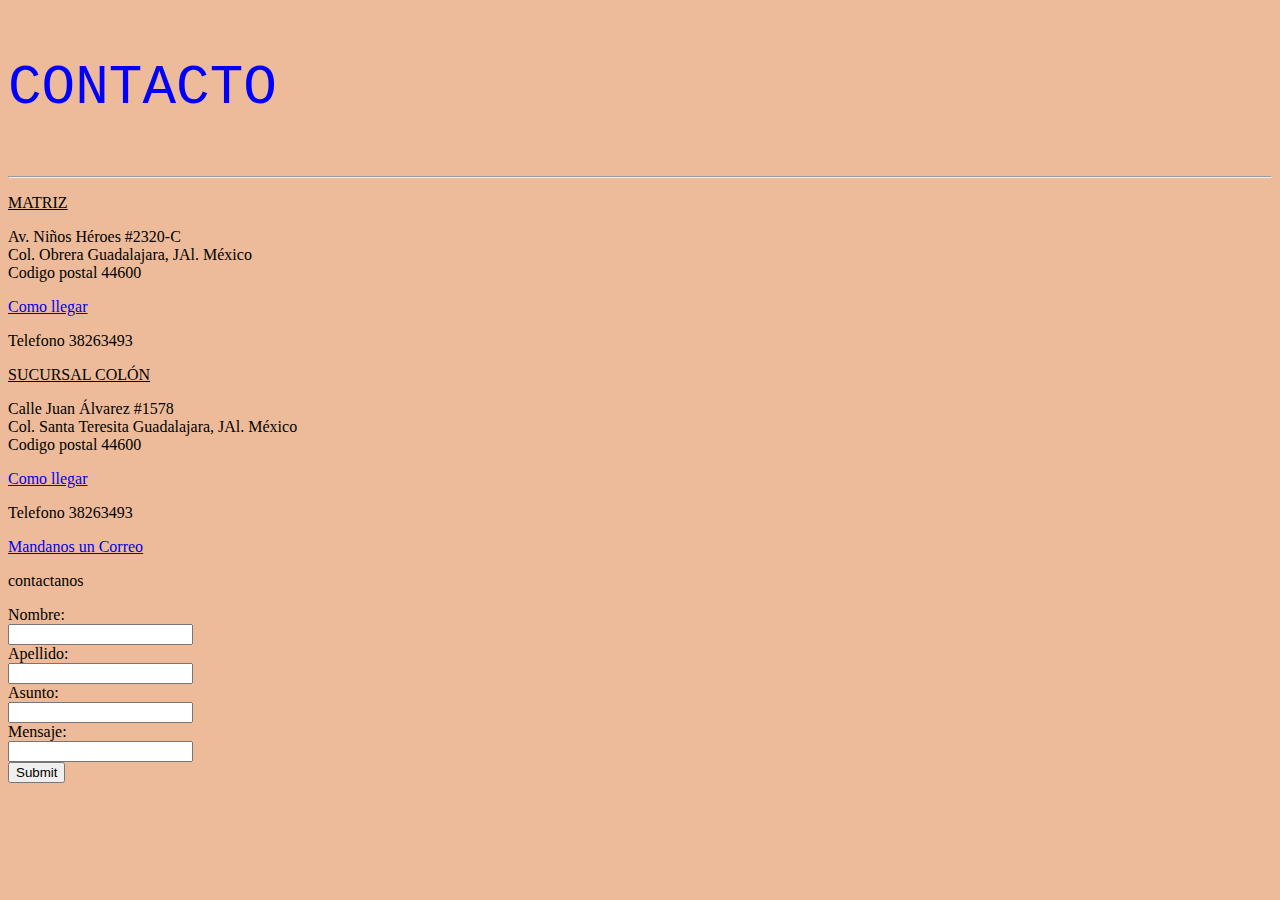
<file: des/index.html>
<!DOCTYPE html>
<html lang="en-es">
<head>
<title>Pata de Palo</title>
 <meta charset="UTF-8">

<style>
#contacto  {
  color: #0000ff;
  font-family: courier;
  font-size: 350%;
}
</style>
</head>
<body style="background-color:#EDBB99;">

<p id="contacto">CONTACTO</P>
<hr>
<p><ins>MATRIZ</ins></p>
<p>Av. Niños Héroes #2320-C <br>
Col. Obrera Guadalajara, JAl. México <br>
Codigo postal 44600 <br></p> 
<a href="https://www.google.com.mx/maps/place/Av+Ni%C3%B1os+H%C3%A9roes+2320-c,+Obrera,+44140+Guadalajara,+Jal./@20.6669747,-103.3777125,17z/data=!3m1!4b1!4m5!3m4!1s0x8428ae097b006eff:0x74f55a3f7bc1d84!8m2!3d20.6669697!4d-103.3755238">Como llegar</a>
<p> Telefono 38263493</p>

<p><ins>SUCURSAL COLÓN</ins></p>
<p>Calle Juan Álvarez #1578 <br>
Col. Santa Teresita Guadalajara, JAl. México <br>
Codigo postal 44600 <br></p> 
<a href="https://www.google.com.mx/maps/place/Calle+Juan+%C3%81lvarez+1578,+Santa+Teresita,+44600+Guadalajara,+Jal./@20.6850821,-103.3710934,17z/data=!3m1!4b1!4m5!3m4!1s0x8428ae18362e8f7f:0x40dd9c6041dab732!8m2!3d20.6850771!4d-103.3689047">Como llegar</a>
<p> Telefono 38263493</p>

<a href="https://onedrive.live.com/about/es-mx/signin/">Mandanos un Correo</a>

<p id="formulario">contactanos</p>

<form action="/action_page.php">
  Nombre:<br>
  <input type="text" name="Nombre">
  <br>
  Apellido:<br>
  <input type="text" name="Apellido">
  <br>
   Asunto:<br>
  <input type="text" name="Asunto">
  <br>
   Mensaje:<br>
  <input type="text" name="Mensaje">
  <br>
  <input type="submit" value="Submit">
</form> 
<!--<button>ENVIAR</button> -->

<!-- Write your comments here -->
</body>
</html>
</file>
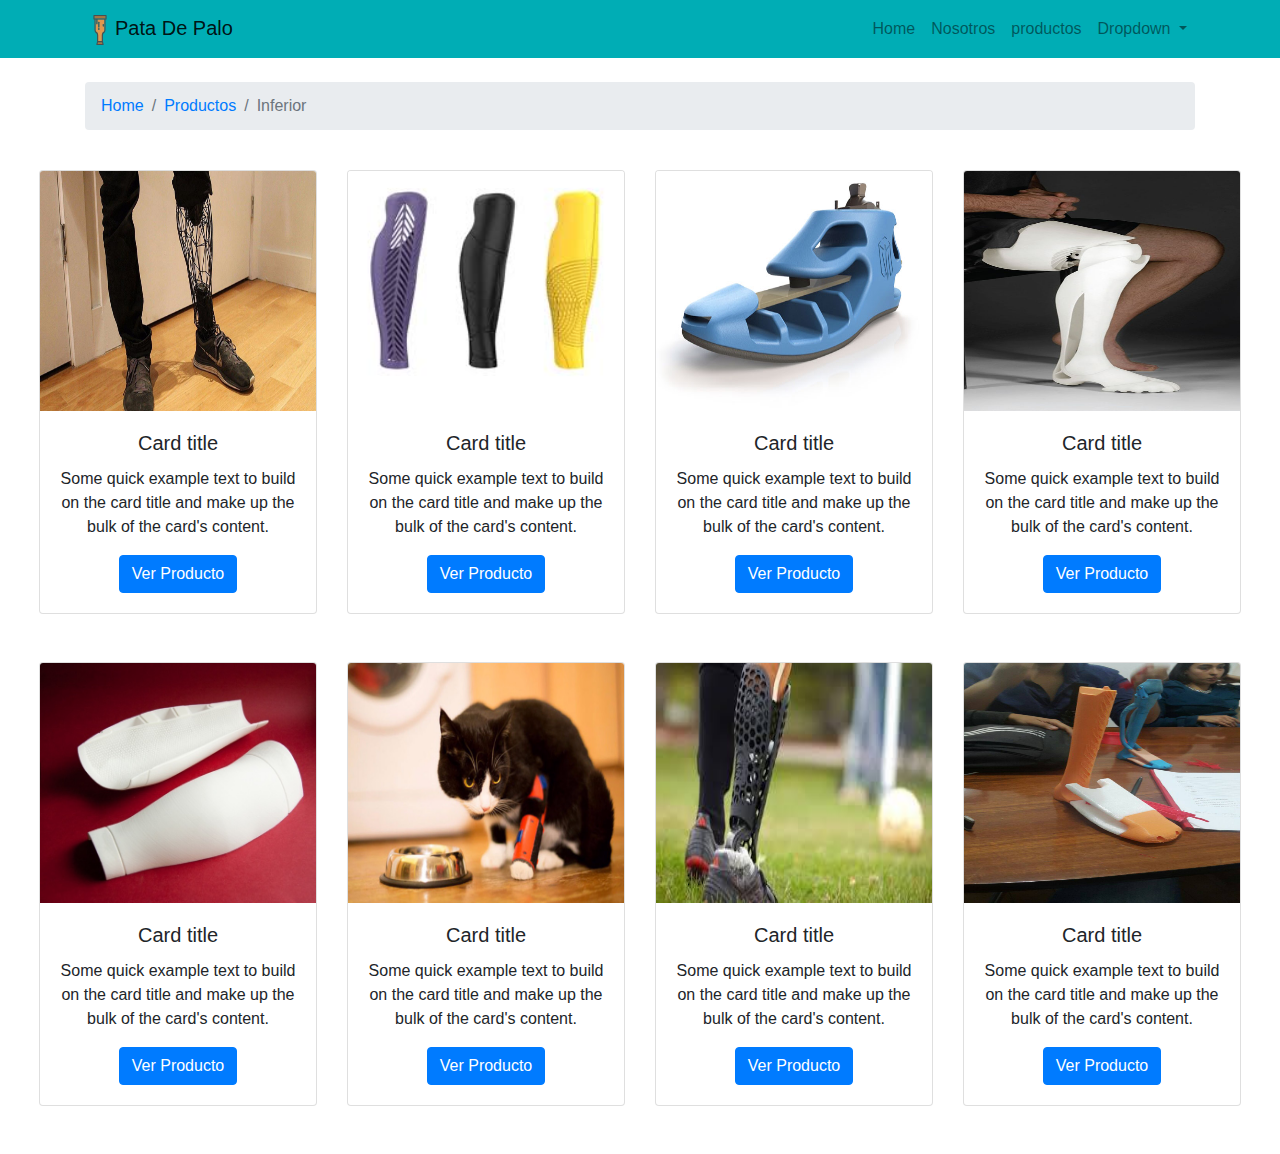
<file: catalogo.1.html>
<!doctype html>
<html lang="en">
  <head>
    <!-- Required meta tags -->
    <meta charset="utf-8">
    <meta name="viewport" content="width=device-width, initial-scale=1, shrink-to-fit=no">

    <link rel="stylesheet" href="catalogo.css">

    <!-- Bootstrap CSS -->
    <link rel="stylesheet" href="https://stackpath.bootstrapcdn.com/bootstrap/4.3.1/css/bootstrap.min.css" integrity="sha384-ggOyR0iXCbMQv3Xipma34MD+dH/1fQ784/j6cY/iJTQUOhcWr7x9JvoRxT2MZw1T" crossorigin="anonymous">

    <title>Productos Superior</title>
    <style>
  
        .title{
            background-color: aqua;
        } 
        </style>
       

  </head>
  <body data-spy="scroll" data-target="#navbar" data-offset="59">

    <!--header-->
    <nav id="header" class="navbar navbar-expand-lg navbar-light sticky-top" style="background-color: #e3f2fd;">
        <div class="container">
            <a class="navbar-brand" href="#"><img src="/img/wooden-leg.svg" width="30px" alt="">Pata De Palo</a>
            <button class="navbar-toggler" type="button" data-toggle="collapse" data-target="#navbar"
                aria-controls="navbarSupportedContent" aria-expanded="false" aria-label="Toggle navigation">
                <span class="navbar-toggler-icon"></span>
            </button>

            <div class="collapse navbar-collapse" id="navbar">
                <ul class="navbar-nav ml-auto">
                    <li class="nav-item">
                        <a class="nav-link" href="#main">Home <span class="sr-only">(current)</span></a>
                    </li>
                    <li class="nav-item">
                        <a class="nav-link" href="#speakers">Nosotros</a>
                    </li>
                    <li class="nav-item">
                        <a class="nav-link text-platzi" href="#">productos</a>
                    </li>
                    <li class="nav-item dropdown">
                        <a class="nav-link dropdown-toggle" href="#" id="navbarDropdown" role="button"
                            data-toggle="dropdown" aria-haspopup="true" aria-expanded="false">
                            Dropdown
                        </a>
                        <div class="dropdown-menu" aria-labelledby="navbarDropdown">
                            <a class="dropdown-item" href="#">Action</a>
                            <a class="dropdown-item" href="#">Another action</a>
                            <div class="dropdown-divider"></div>
                            <a class="dropdown-item" href="#">Contacto</a>
                        </div>
                    </li>

                </ul>

            </div>
        </div>
    </nav>

     <!--barra de bread-->
     <section class="container mt-4" id="bread">
        <div class="row">
            <section class="col-12 ">
                <ol class="breadcrumb">
                    <li class="breadcrumb-item"><a href="index.html">Home</a></li>
                    <li class="breadcrumb-item"><a href="#">Productos</a></li>
                    <li class="breadcrumb-item active" aria-current="page">Inferior</li>
                </ol>
            </section>
        </div>


    </section>

   

    
    
    <div class="row m-4 content-center"  >
        <div class=" col-md-6 col-lg-3 mb-4">
            <div class="card text-center" id="producto">
                <img class="card-img-top" src="/img/inferior/pierna1.jpg" alt="Card image cap">
                <div class="card-body">
                  <h5 class="card-title">Card title</h5>
                  <p class="card-text">Some quick example text to build on the card title and make up the bulk of the card's content.</p>
                  <a href="#" class="btn btn-primary">Ver Producto</a>
                </div>
              </div>
        </div>

        <div class=" col-md-6 col-lg-3 mb-4" >
            <div class="card text-center" id="producto">
                <img class="card-img-top" src="img/inferior/pierna2.jpg" alt="Card image cap">
                <div class="card-body">
                  <h5 class="card-title">Card title</h5>
                  <p class="card-text">Some quick example text to build on the card title and make up the bulk of the card's content.</p>
                  <a href="#" class="btn btn-primary">Ver Producto</a>
                </div>
              </div>
        </div>

        <div class=" col-md-6 col-lg-3 mb-4" >
            <div class="card text-center" id="producto">
                <img class="card-img-top" src="/img/inferior/pie1.jpg" alt="Card image cap">
                <div class="card-body">
                  <h5 class="card-title">Card title</h5>
                  <p class="card-text">Some quick example text to build on the card title and make up the bulk of the card's content.</p>
                  <a href="#" class="btn btn-primary">Ver Producto</a>
                </div>
              </div>
        </div>

        <div class="col-md-6 col-lg-3 mb-4" >
            <div class="card text-center" id="producto">
                <img class="card-img-top" src="img/inferior/piena larga.jpg" alt="Card image cap">
                <div class="card-body">
                  <h5 class="card-title">Card title</h5>
                  <p class="card-text">Some quick example text to build on the card title and make up the bulk of the card's content.</p>
                  <a href="#" class="btn btn-primary">Ver Producto</a>
                </div>
              </div>
        </div>
            
    </div>

    <div class="row m-4 content-center">
        <div class=" col-md-6 col-lg-3 mb-4" >
            <div class="card text-center" id="producto">
                <img class="card-img-top" src="img/inferior/pantorrilla.jpg" alt="Card image cap">
                <div class="card-body">
                  <h5 class="card-title">Card title</h5>
                  <p class="card-text">Some quick example text to build on the card title and make up the bulk of the card's content.</p>
                  <a href="#" class="btn btn-primary">Ver Producto</a>
                </div>
              </div>
        </div>

        <div class=" col-md-6 col-lg-3 mb-4" >
            <div class="card text-center" id="producto">
                <img class="card-img-top" src="img/inferior/mascota.jpg" alt="Card image cap">
                <div class="card-body">
                  <h5 class="card-title">Card title</h5>
                  <p class="card-text">Some quick example text to build on the card title and make up the bulk of the card's content.</p>
                  <a href="#" class="btn btn-primary">Ver Producto</a>
                </div>
              </div>
        </div>

        <div class=" col-md-6 col-lg-3 mb-4" >
            <div class="card text-center" id="producto">
                <img class="card-img-top" src="img/inferior/deportiva.jpg" alt="Card image cap">
                <div class="card-body">
                  <h5 class="card-title">Card title</h5>
                  <p class="card-text">Some quick example text to build on the card title and make up the bulk of the card's content.</p>
                  <a href="#" class="btn btn-primary">Ver Producto</a>
                </div>
              </div>
        </div>

        <div class="col-md-6 col-lg-3 mb-4" >
            <div class="card text-center" id="producto">
                <img class="card-img-top" src="img/inferior/pienaMaker.jpg" alt="Card image cap">
                <div class="card-body">
                  <h5 class="card-title">Card title</h5>
                  <p class="card-text">Some quick example text to build on the card title and make up the bulk of the card's content.</p>
                  <a href="#" class="btn btn-primary">Ver Producto</a>
                </div>
              </div>
        </div>


      

    <!-- Optional JavaScript -->
    <!-- jQuery first, then Popper.js, then Bootstrap JS -->
    <script src="https://code.jquery.com/jquery-3.3.1.slim.min.js" integrity="sha384-q8i/X+965DzO0rT7abK41JStQIAqVgRVzpbzo5smXKp4YfRvH+8abtTE1Pi6jizo" crossorigin="anonymous"></script>
    <script src="https://cdnjs.cloudflare.com/ajax/libs/popper.js/1.14.7/umd/popper.min.js" integrity="sha384-UO2eT0CpHqdSJQ6hJty5KVphtPhzWj9WO1clHTMGa3JDZwrnQq4sF86dIHNDz0W1" crossorigin="anonymous"></script>
    <script src="https://stackpath.bootstrapcdn.com/bootstrap/4.3.1/js/bootstrap.min.js" integrity="sha384-JjSmVgyd0p3pXB1rRibZUAYoIIy6OrQ6VrjIEaFf/nJGzIxFDsf4x0xIM+B07jRM" crossorigin="anonymous"></script>
  </body>
</html>
</file>
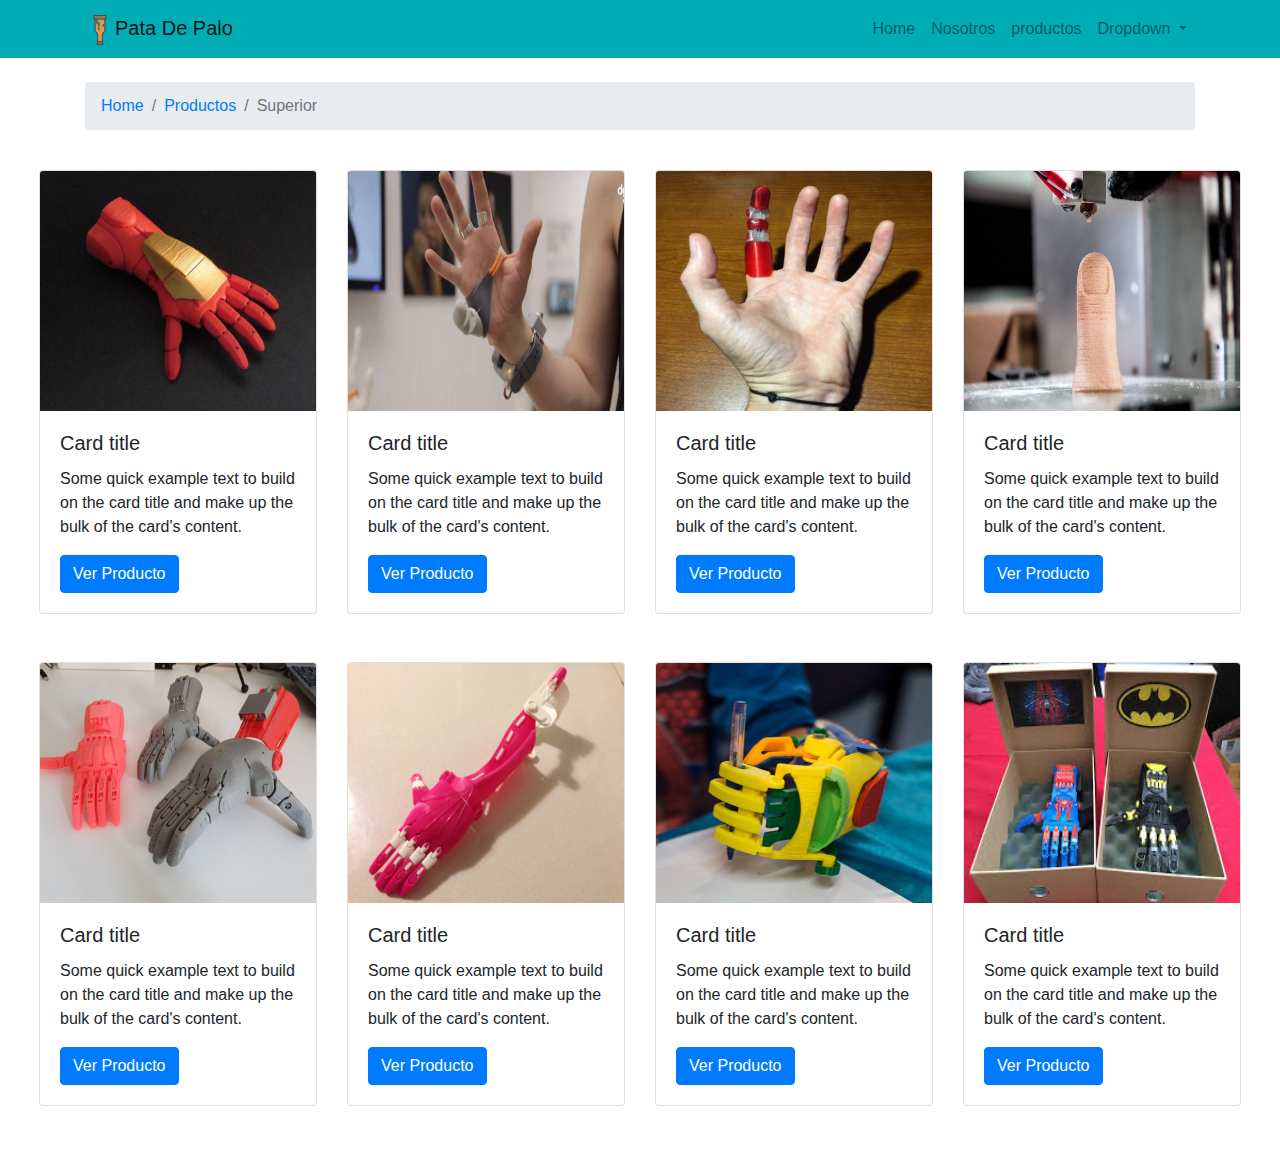
<file: catalogo.2.html>
<!doctype html>
<html lang="en">
  <head>
    <!-- Required meta tags -->
    <meta charset="utf-8">
    <meta name="viewport" content="width=device-width, initial-scale=1, shrink-to-fit=no">

    <link rel="stylesheet" href="catalogo.css">

    <!-- Bootstrap CSS -->
    <link rel="stylesheet" href="https://stackpath.bootstrapcdn.com/bootstrap/4.3.1/css/bootstrap.min.css" integrity="sha384-ggOyR0iXCbMQv3Xipma34MD+dH/1fQ784/j6cY/iJTQUOhcWr7x9JvoRxT2MZw1T" crossorigin="anonymous">

    <title>Productos Superior</title>
    <style>
  
        .title{
            background-color: aqua;
        } 
        </style>
       

  </head>
  <body data-spy="scroll" data-target="#navbar" data-offset="59">

    <!--header-->
    <nav id="header" class="navbar navbar-expand-lg navbar-light sticky-top" style="background-color: #e3f2fd;">
        <div class="container">
            <a class="navbar-brand" href="#"><img src="/img/wooden-leg.svg" width="30px" alt="">Pata De Palo</a>
            <button class="navbar-toggler" type="button" data-toggle="collapse" data-target="#navbar"
                aria-controls="navbarSupportedContent" aria-expanded="false" aria-label="Toggle navigation">
                <span class="navbar-toggler-icon"></span>
            </button>

            <div class="collapse navbar-collapse" id="navbar">
                <ul class="navbar-nav ml-auto">
                    <li class="nav-item">
                        <a class="nav-link" href="#main">Home <span class="sr-only">(current)</span></a>
                    </li>
                    <li class="nav-item">
                        <a class="nav-link" href="#speakers">Nosotros</a>
                    </li>
                    <li class="nav-item">
                        <a class="nav-link text-platzi" href="#">productos</a>
                    </li>
                    <li class="nav-item dropdown">
                        <a class="nav-link dropdown-toggle" href="#" id="navbarDropdown" role="button"
                            data-toggle="dropdown" aria-haspopup="true" aria-expanded="false">
                            Dropdown
                        </a>
                        <div class="dropdown-menu" aria-labelledby="navbarDropdown">
                            <a class="dropdown-item" href="#">Action</a>
                            <a class="dropdown-item" href="#">Another action</a>
                            <div class="dropdown-divider"></div>
                            <a class="dropdown-item" href="#">Contacto</a>
                        </div>
                    </li>

                </ul>

            </div>
        </div>
    </nav>

     <!--barra de bread-->
     <section class="container mt-4" id="bread">
        <div class="row">
            <section class="col-12 ">
                <ol class="breadcrumb">
                    <li class="breadcrumb-item"><a href="index.html">Home</a></li>
                    <li class="breadcrumb-item"><a href="#">Productos</a></li>
                    <li class="breadcrumb-item active" aria-current="page">Superior</li>
                </ol>
            </section>
        </div>


    </section>

   

    
    
    <div class="row m-4 content-center"  >
        <div class=" col-md-6 col-lg-3 mb-4">
            <div class="card" id="producto">
                <img class="card-img-top" src="/img/superior/ironman.jpg" alt="Card image cap">
                <div class="card-body">
                  <h5 class="card-title">Card title</h5>
                  <p class="card-text">Some quick example text to build on the card title and make up the bulk of the card's content.</p>
                  <a href="#" class="btn btn-primary">Ver Producto</a>
                </div>
              </div>
        </div>

        <div class=" col-md-6 col-lg-3 mb-4" >
            <div class="card" id="producto">
                <img class="card-img-top" src="img/superior/dedo.jpeg" alt="Card image cap">
                <div class="card-body">
                  <h5 class="card-title">Card title</h5>
                  <p class="card-text">Some quick example text to build on the card title and make up the bulk of the card's content.</p>
                  <a href="#" class="btn btn-primary">Ver Producto</a>
                </div>
              </div>
        </div>

        <div class=" col-md-6 col-lg-3 mb-4" >
            <div class="card" id="producto">
                <img class="card-img-top" src="/img/superior/Dedo2.PNG" alt="Card image cap">
                <div class="card-body">
                  <h5 class="card-title">Card title</h5>
                  <p class="card-text">Some quick example text to build on the card title and make up the bulk of the card's content.</p>
                  <a href="#" class="btn btn-primary">Ver Producto</a>
                </div>
              </div>
        </div>

        <div class="col-md-6 col-lg-3 mb-4" >
            <div class="card" id="producto">
                <img class="card-img-top" src="img/superior/dedo1.jpg" alt="Card image cap">
                <div class="card-body">
                  <h5 class="card-title">Card title</h5>
                  <p class="card-text">Some quick example text to build on the card title and make up the bulk of the card's content.</p>
                  <a href="#" class="btn btn-primary">Ver Producto</a>
                </div>
              </div>
        </div>
            
    </div>

    <div class="row m-4 content-center">
        <div class=" col-md-6 col-lg-3 mb-4" >
            <div class="card" id="producto">
                <img class="card-img-top" src="img/superior/mano1.jpg" alt="Card image cap">
                <div class="card-body">
                  <h5 class="card-title">Card title</h5>
                  <p class="card-text">Some quick example text to build on the card title and make up the bulk of the card's content.</p>
                  <a href="#" class="btn btn-primary">Ver Producto</a>
                </div>
              </div>
        </div>

        <div class=" col-md-6 col-lg-3 mb-4" >
            <div class="card" id="producto">
                <img class="card-img-top" src="img/superior/manob.jpg" alt="Card image cap">
                <div class="card-body">
                  <h5 class="card-title">Card title</h5>
                  <p class="card-text">Some quick example text to build on the card title and make up the bulk of the card's content.</p>
                  <a href="#" class="btn btn-primary">Ver Producto</a>
                </div>
              </div>
        </div>

        <div class=" col-md-6 col-lg-3 mb-4" >
            <div class="card" id="producto">
                <img class="card-img-top" src="img/superior/infantil.jpg" alt="Card image cap">
                <div class="card-body">
                  <h5 class="card-title">Card title</h5>
                  <p class="card-text">Some quick example text to build on the card title and make up the bulk of the card's content.</p>
                  <a href="#" class="btn btn-primary">Ver Producto</a>
                </div>
              </div>
        </div>

        <div class="col-md-6 col-lg-3 mb-4" >
            <div class="card" id="producto">
                <img class="card-img-top" src="img/superior/infantil2.jpg" alt="Card image cap">
                <div class="card-body">
                  <h5 class="card-title">Card title</h5>
                  <p class="card-text">Some quick example text to build on the card title and make up the bulk of the card's content.</p>
                  <a href="#" class="btn btn-primary">Ver Producto</a>
                </div>
              </div>
        </div>


      

    <!-- Optional JavaScript -->
    <!-- jQuery first, then Popper.js, then Bootstrap JS -->
    <script src="https://code.jquery.com/jquery-3.3.1.slim.min.js" integrity="sha384-q8i/X+965DzO0rT7abK41JStQIAqVgRVzpbzo5smXKp4YfRvH+8abtTE1Pi6jizo" crossorigin="anonymous"></script>
    <script src="https://cdnjs.cloudflare.com/ajax/libs/popper.js/1.14.7/umd/popper.min.js" integrity="sha384-UO2eT0CpHqdSJQ6hJty5KVphtPhzWj9WO1clHTMGa3JDZwrnQq4sF86dIHNDz0W1" crossorigin="anonymous"></script>
    <script src="https://stackpath.bootstrapcdn.com/bootstrap/4.3.1/js/bootstrap.min.js" integrity="sha384-JjSmVgyd0p3pXB1rRibZUAYoIIy6OrQ6VrjIEaFf/nJGzIxFDsf4x0xIM+B07jRM" crossorigin="anonymous"></script>
  </body>
</html>
</file>
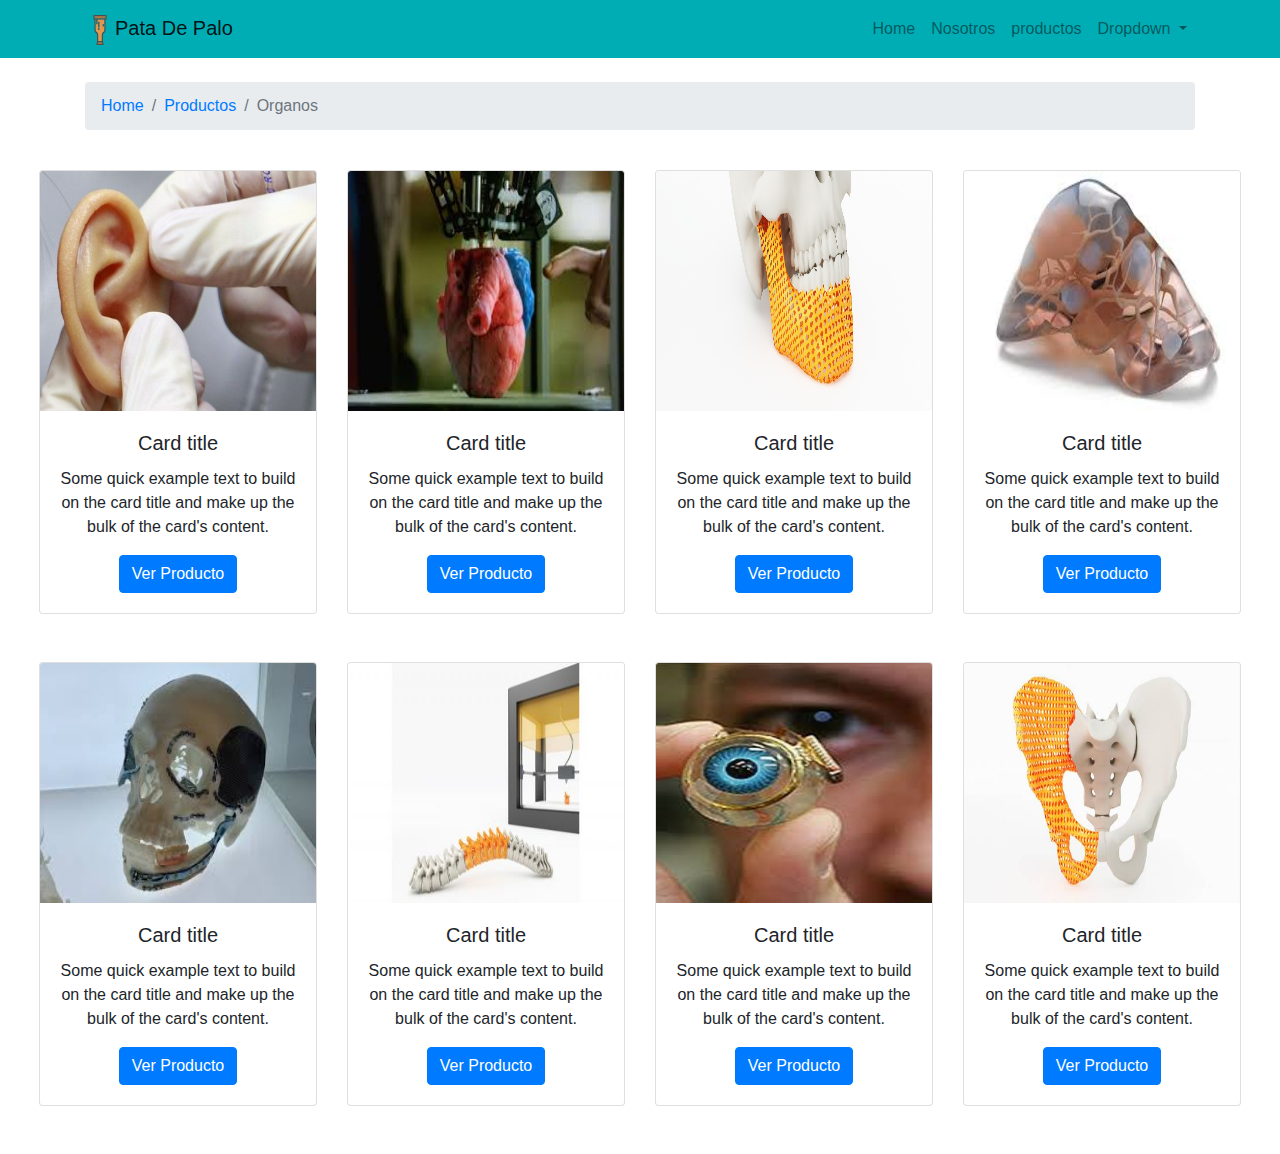
<file: catalogo.3.html>
<!doctype html>
<html lang="en">
  <head>
    <!-- Required meta tags -->
    <meta charset="utf-8">
    <meta name="viewport" content="width=device-width, initial-scale=1, shrink-to-fit=no">

    <link rel="stylesheet" href="catalogo.css">

    <!-- Bootstrap CSS -->
    <link rel="stylesheet" href="https://stackpath.bootstrapcdn.com/bootstrap/4.3.1/css/bootstrap.min.css" integrity="sha384-ggOyR0iXCbMQv3Xipma34MD+dH/1fQ784/j6cY/iJTQUOhcWr7x9JvoRxT2MZw1T" crossorigin="anonymous">

    <title>Productos Organos</title>
    <style>
  
        .title{
            background-color: aqua;
        } 
        </style>
       

  </head>
  <body data-spy="scroll" data-target="#navbar" data-offset="59">

    <!--header-->
    <nav id="header" class="navbar navbar-expand-lg navbar-light sticky-top" style="background-color: #e3f2fd;">
        <div class="container">
            <a class="navbar-brand" href="#"><img src="/img/wooden-leg.svg" width="30px" alt="">Pata De Palo</a>
            <button class="navbar-toggler" type="button" data-toggle="collapse" data-target="#navbar"
                aria-controls="navbarSupportedContent" aria-expanded="false" aria-label="Toggle navigation">
                <span class="navbar-toggler-icon"></span>
            </button>

            <div class="collapse navbar-collapse" id="navbar">
                <ul class="navbar-nav ml-auto">
                    <li class="nav-item">
                        <a class="nav-link" href="#main">Home <span class="sr-only">(current)</span></a>
                    </li>
                    <li class="nav-item">
                        <a class="nav-link" href="#speakers">Nosotros</a>
                    </li>
                    <li class="nav-item">
                        <a class="nav-link text-platzi" href="#">productos</a>
                    </li>
                    <li class="nav-item dropdown">
                        <a class="nav-link dropdown-toggle" href="#" id="navbarDropdown" role="button"
                            data-toggle="dropdown" aria-haspopup="true" aria-expanded="false">
                            Dropdown
                        </a>
                        <div class="dropdown-menu" aria-labelledby="navbarDropdown">
                            <a class="dropdown-item" href="#">Action</a>
                            <a class="dropdown-item" href="#">Another action</a>
                            <div class="dropdown-divider"></div>
                            <a class="dropdown-item" href="#">Contacto</a>
                        </div>
                    </li>

                </ul>

            </div>
        </div>
    </nav>

     <!--barra de bread-->
     <section class="container mt-4" id="bread">
        <div class="row">
            <section class="col-12 ">
                <ol class="breadcrumb">
                    <li class="breadcrumb-item"><a href="index.html">Home</a></li>
                    <li class="breadcrumb-item"><a href="#">Productos</a></li>
                    <li class="breadcrumb-item active" aria-current="page">Organos</li>
                </ol>
            </section>
        </div>


    </section>

   

    
    
    <div class="row m-4 content-center"  >
        <div class=" col-md-6 col-lg-3 mb-4">
            <div class="card text-center" id="producto">
                <img class="card-img-top" src="/img/organos/oreja.jpg" alt="Card image cap" >
                <div class="card-body">
                  <h5 class="card-title">Card title</h5>
                  <p class="card-text">Some quick example text to build on the card title and make up the bulk of the card's content.</p>
                  <a href="vistas/vista2.html" class="btn btn-primary">Ver Producto</a>
                </div>
              </div>
        </div>

        <div class=" col-md-6 col-lg-3 mb-4" >
            <div class="card text-center" id="producto">
                <img class="card-img-top" src="img/organos/images.jpg" alt="Card image cap">
                <div class="card-body">
                  <h5 class="card-title">Card title</h5>
                  <p class="card-text">Some quick example text to build on the card title and make up the bulk of the card's content.</p>
                  <a href="vistas/vista3.html" class="btn btn-primary">Ver Producto</a>
                </div>
              </div>
        </div>

        <div class=" col-md-6 col-lg-3 mb-4" >
            <div class="card text-center" id="producto">
                <img class="card-img-top" src="/img/organos/iStock-519712612-e1481805877746.jpg" alt="Card image cap">
                <div class="card-body">
                  <h5 class="card-title">Card title</h5>
                  <p class="card-text">Some quick example text to build on the card title and make up the bulk of the card's content.</p>
                  <a href="vistas/vista4.html "class="btn btn-primary">Ver Producto</a>
                </div>
              </div>
        </div>

        <div class="col-md-6 col-lg-3 mb-4" >
            <div class="card text-center" id="producto">
                <img class="card-img-top" src="img/organos/descarga (2).jpg" alt="Card image cap">
                <div class="card-body">
                  <h5 class="card-title">Card title</h5>
                  <p class="card-text">Some quick example text to build on the card title and make up the bulk of the card's content.</p>
                  <a href="vistas/vista5.html" class="btn btn-primary">Ver Producto</a>
                </div>
              </div>
        </div>
            
    </div>

    <div class="row m-4 content-center">
        <div class=" col-md-6 col-lg-3 mb-4" >
            <div class="card text-center" id="producto">
                <img class="card-img-top" src="img/organos/descarga (1).jpg" alt="Card image cap">
                <div class="card-body">
                  <h5 class="card-title">Card title</h5>
                  <p class="card-text">Some quick example text to build on the card title and make up the bulk of the card's content.</p>
                  <a href="vistas/vista6.html" class="btn btn-primary">Ver Producto</a>
                </div>
              </div>
        </div>

        <div class=" col-md-6 col-lg-3 mb-4" >
            <div class="card text-center" id="producto">
                <img class="card-img-top" src="img/organos/portada.jpg" alt="Card image cap">
                <div class="card-body">
                  <h5 class="card-title">Card title</h5>
                  <p class="card-text">Some quick example text to build on the card title and make up the bulk of the card's content.</p>
                  <a href="/vistas/vista7.html" class="btn btn-primary">Ver Producto</a>
                </div>
              </div>
        </div>

        <div class=" col-md-6 col-lg-3 mb-4" >
            <div class="card text-center" id="producto">
                <img class="card-img-top" src="img/organos/descarga.jpg" alt="Card image cap">
                <div class="card-body">
                  <h5 class="card-title">Card title</h5>
                  <p class="card-text">Some quick example text to build on the card title and make up the bulk of the card's content.</p>
                  <a href="/vistas/vista8.html" class="btn btn-primary">Ver Producto</a>
                </div>
              </div>
        </div>

        <div class="col-md-6 col-lg-3 mb-4" >
            <div class="card text-center" id="producto">
                <img class="card-img-top" src="img/pelvis.jpg" alt="Card image cap">
                <div class="card-body">
                  <h5 class="card-title">Card title</h5>
                  <p class="card-text">Some quick example text to build on the card title and make up the bulk of the card's content.</p>
                  <a href="vista.html" class="btn btn-primary">Ver Producto</a>
                </div>
              </div>
        </div>


      

    <!-- Optional JavaScript -->
    <!-- jQuery first, then Popper.js, then Bootstrap JS -->
    <script src="https://code.jquery.com/jquery-3.3.1.slim.min.js" integrity="sha384-q8i/X+965DzO0rT7abK41JStQIAqVgRVzpbzo5smXKp4YfRvH+8abtTE1Pi6jizo" crossorigin="anonymous"></script>
    <script src="https://cdnjs.cloudflare.com/ajax/libs/popper.js/1.14.7/umd/popper.min.js" integrity="sha384-UO2eT0CpHqdSJQ6hJty5KVphtPhzWj9WO1clHTMGa3JDZwrnQq4sF86dIHNDz0W1" crossorigin="anonymous"></script>
    <script src="https://stackpath.bootstrapcdn.com/bootstrap/4.3.1/js/bootstrap.min.js" integrity="sha384-JjSmVgyd0p3pXB1rRibZUAYoIIy6OrQ6VrjIEaFf/nJGzIxFDsf4x0xIM+B07jRM" crossorigin="anonymous"></script>
  </body>
</html>
</file>
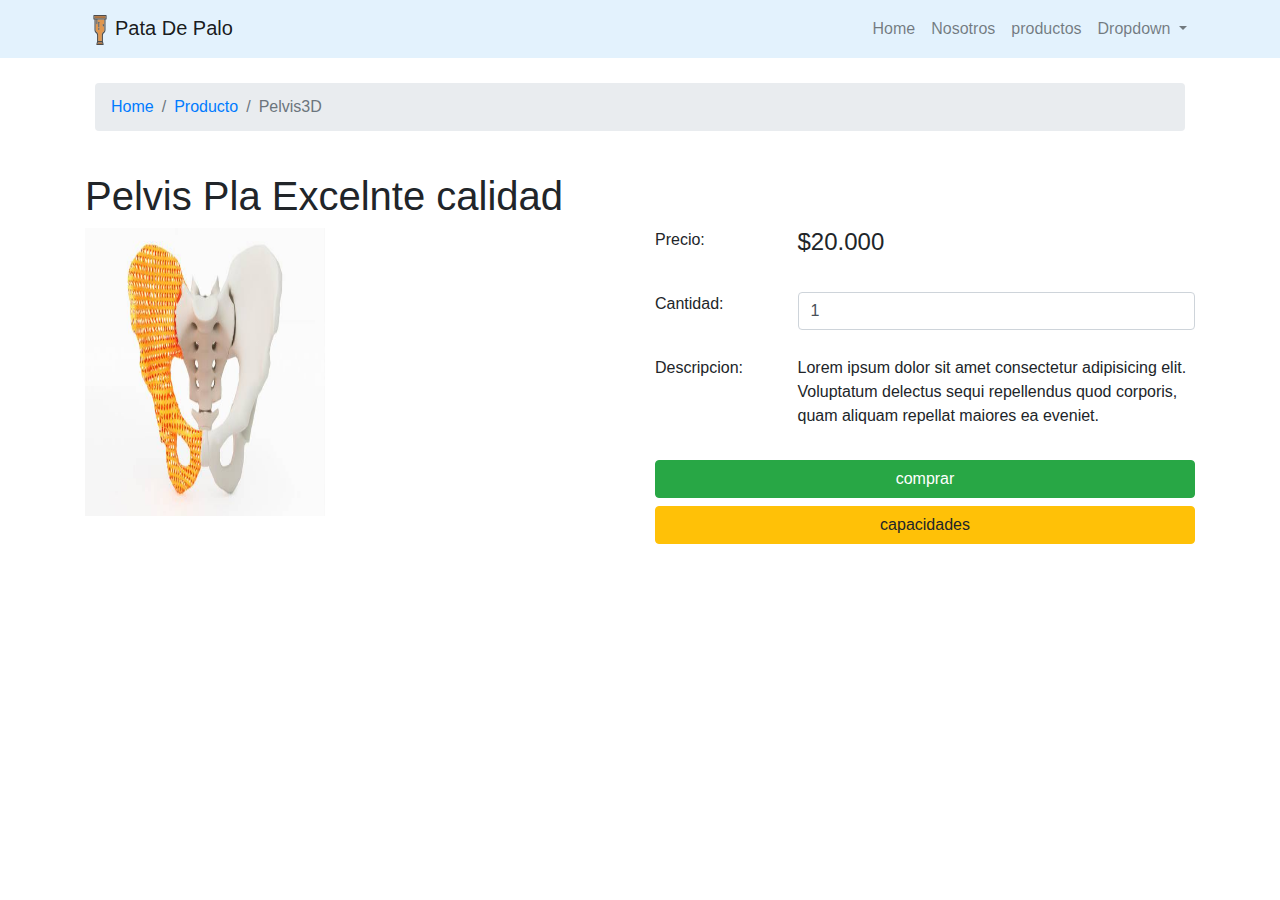
<file: vista.html>
<!doctype html>
<html lang="en">

<head>
    <!-- Required meta tags -->
    <meta charset="utf-8">
    <meta name="viewport" content="width=device-width, initial-scale=1, shrink-to-fit=no">

    <!-- Bootstrap CSS -->
    <link rel="stylesheet" href="https://stackpath.bootstrapcdn.com/bootstrap/4.3.1/css/bootstrap.min.css"
        integrity="sha384-ggOyR0iXCbMQv3Xipma34MD+dH/1fQ784/j6cY/iJTQUOhcWr7x9JvoRxT2MZw1T" crossorigin="anonymous">

        <link rel="shortcut icon" href="img/disabled.png" type="image/x-icon">
        <link rel="icon" href="img/disabled.png" type="image/x-icon">

    <link rel="stylesheet" href="main2.css">


    <title>producto</title>
</head>

<body>
        <nav id="header" class="navbar navbar-expand-lg navbar-light sticky-top" style="background-color: #e3f2fd;">
                <div class="container">
                    <a class="navbar-brand" href="#"><img src="/img/wooden-leg.svg" width="30px" alt="">Pata De Palo</a>
                    <button class="navbar-toggler" type="button" data-toggle="collapse" data-target="#navbar"
                        aria-controls="navbarSupportedContent" aria-expanded="false" aria-label="Toggle navigation">
                        <span class="navbar-toggler-icon"></span>
                    </button>
        
                    <div class="collapse navbar-collapse" id="navbar">
                        <ul class="navbar-nav ml-auto">
                            <li class="nav-item">
                                <a class="nav-link" href="#main">Home <span class="sr-only">(current)</span></a>
                            </li>
                            <li class="nav-item">
                                <a class="nav-link" href="#speakers">Nosotros</a>
                            </li>
                            <li class="nav-item">
                                <a class="nav-link text-platzi" href="#">productos</a>
                            </li>
                            <li class="nav-item dropdown">
                                <a class="nav-link dropdown-toggle" href="#" id="navbarDropdown" role="button"
                                    data-toggle="dropdown" aria-haspopup="true" aria-expanded="false">
                                    Dropdown
                                </a>
                                <div class="dropdown-menu" aria-labelledby="navbarDropdown">
                                    <a class="dropdown-item" href="#">Action</a>
                                    <a class="dropdown-item" href="#">Another action</a>
                                    <div class="dropdown-divider"></div>
                                    <a class="dropdown-item" href="#">Contacto</a>
                                </div>
                            </li>
        
                        </ul>
        
                    </div>
                </div>
            </nav>

    


    <section class="container" id="bread">
        <div class="row">
            <section class="col-12 ">
                <ol class="breadcrumb">
                    <li class="breadcrumb-item"><a href="index.html">Home</a></li>
                    <li class="breadcrumb-item"><a href="#">Producto</a></li>
                    <li class="breadcrumb-item active" aria-current="page">Pelvis3D</li>
                </ol>
            </section>
        </div>


    </section>
    <div class="container">
        <div class="row-12">
            <h1>Pelvis Pla Excelnte calidad</h1>
        </div>
    </div>

    <div class="container">
        <div class="row">
            <div class="col-lg-6 mb-4">
                <img src="/img/pelvis.jpg" alt="" id="producto">
            </div>


            <div class="col-lg-6">
                <form class="form-horizontal">
                    <!-- Product Price  -->
                    <div class="form-group row">
                        <label class="col-sm-3 col-md-3">
                            <p>Precio:</p>
                        </label>
                        <div class="col-sm-8 col-md-9">
                            <span>
                                <p class="h4">$20.000</p>
                            </span>
                        </div>
                    </div>
                    <div class="form-group row">
                        <label class="col-sm-3 col-md-3 form-control-label">
                            <p>Cantidad:</p>
                        </label>
                        <div class="col-sm-8 col-md-9">

                            <input type="number" class="qty form-control" id="input-qty" name="qty" maxlength="5" value="1">
                        </div>
                    </div>
                    <div class="form-group row">
                        <label class="col-sm-3 col-md-3 form-control-label">
                            <p>Descripcion:</p>

                        </label>
                        <div class="col-sm-8 col-md-9 description">
                            <p>
                                Lorem ipsum dolor sit amet consectetur adipisicing elit. Voluptatum delectus sequi
                                repellendus quod corporis, quam aliquam repellat maiores ea eveniet.
                            </p>
                        </div>
                    </div>
                    <button type="button" class="btn btn-success btn-block" id="rojo">comprar</button>
                    <button type="button" class="btn btn-warning btn-block" id="verde"  href="#modal" data-target="#modalCompra" data-toggle="modal">capacidades</button>
                </form>
        </div>
    </div>
    </div>
    
    <!--modal-->
    <div class="modal fade" id="modalCompra" tabindex="-1" role="dialog" aria-labelledby="exampleModalCenterTitle"
        aria-hidden="true">
        <div class="modal-dialog modal-dialog-centered" role="document">
            <div class="modal-content">
                <div class="modal-header">
                    <h5 class="modal-title" id="exampleModalCenterTitle">Modal title</h5>
                    <button type="button" class="close" data-dismiss="modal" aria-label="Close">
                        <span aria-hidden="true">&times;</span>
                    </button>
                </div>
                <div class="modal-body">
                    <form action="">
                        <div class="form-row">
                            <div class="form-group col">
                                <div class="input-group mb-3">
                                    <div class="input-group-prepend">
                                        <span class="input-group-text" id="basic-addon1">@</span>
                                    </div>
                                    <input type="text" class="form-control" placeholder="Username" aria-label="Username"
                                        aria-describedby="basic-addon1">
                                </div>

                            </div>
                        </div>
                    </form>
                    <div class="alert alert-warning" role="alert">
                        Estas a umos pasos de ser tu
                    </div>
                </div>
                <div class="modal-footer">
                    <button type="button" class="btn btn-secondary" data-dismiss="modal">Close</button>
                    <button type="button" class="btn btn-primary">Save changes</button>
                </div>
            </div>
        </div>
    </div>

   



    
    <!-- Optional JavaScript -->
    <!-- jQuery first, then Popper.js, then Bootstrap JS -->
    <script src="https://code.jquery.com/jquery-3.3.1.slim.min.js"
        integrity="sha384-q8i/X+965DzO0rT7abK41JStQIAqVgRVzpbzo5smXKp4YfRvH+8abtTE1Pi6jizo" crossorigin="anonymous">
    </script>
    <script src="https://cdnjs.cloudflare.com/ajax/libs/popper.js/1.14.7/umd/popper.min.js"
        integrity="sha384-UO2eT0CpHqdSJQ6hJty5KVphtPhzWj9WO1clHTMGa3JDZwrnQq4sF86dIHNDz0W1" crossorigin="anonymous">
    </script>
    <script src="https://stackpath.bootstrapcdn.com/bootstrap/4.3.1/js/bootstrap.min.js"
        integrity="sha384-JjSmVgyd0p3pXB1rRibZUAYoIIy6OrQ6VrjIEaFf/nJGzIxFDsf4x0xIM+B07jRM" crossorigin="anonymous">
    </script>
</body>

</html>
</file>
<file: catalogo.css>
#header{
    background-color: #00adb5 !important;
}


/*tamaño de imagens en catalogo*/
#producto img{
   height: 15rem;
}
</file>
<file: main2.css>
#bread{
    padding: 25px;
}


#producto{
   
height: 18rem;
width: 15rem;
display: flex;
}




.form-n{
    display: block;
    width: 100%;
    height: 40px;

    line-height: 1.5;
    color: #495057;
    background-color: #fff;
    background-clip: padding-box;
    border: 1px solid #ced4da;
    border-radius: .25rem;
}

p{
    vertical-align: inherit;
}
</file>
